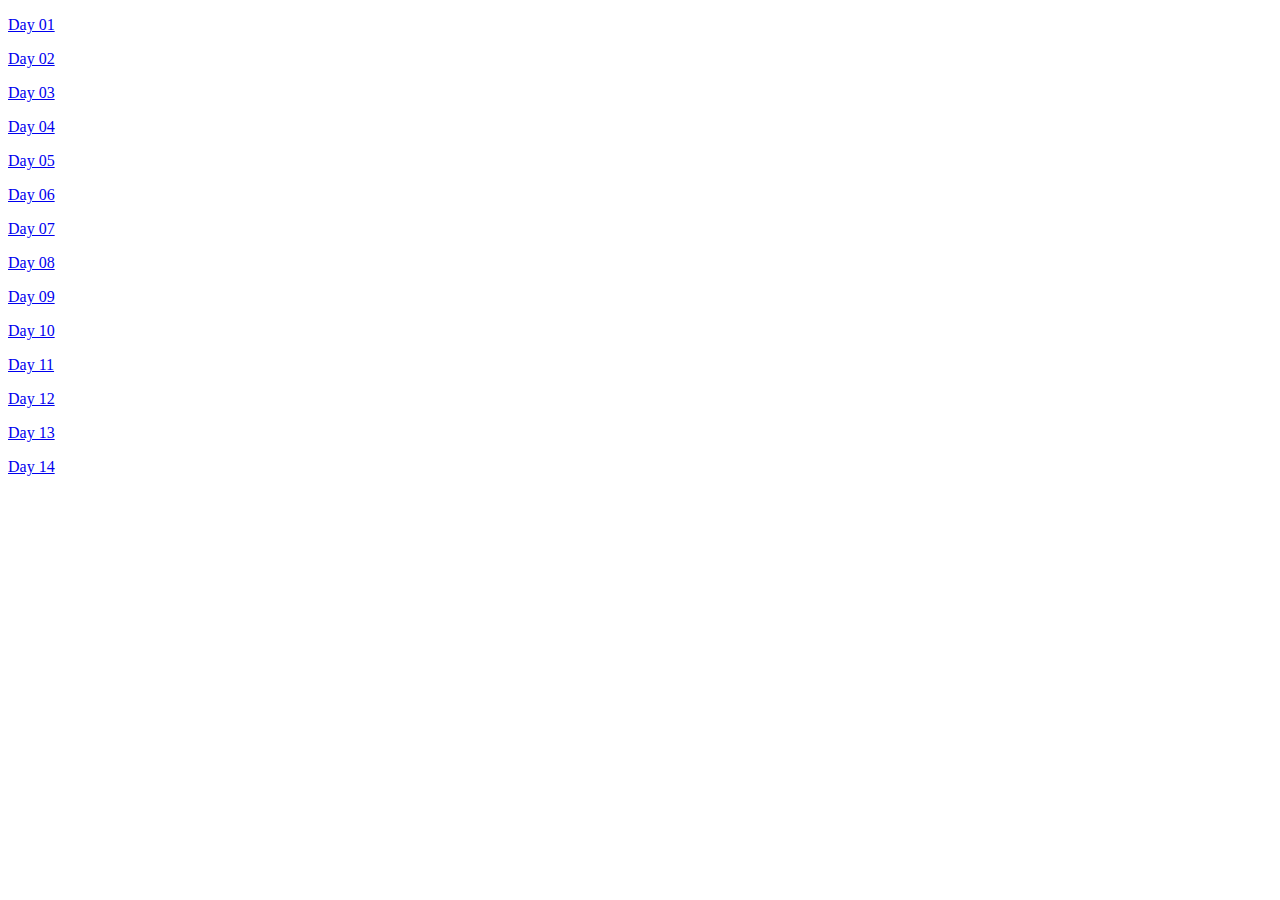
<file: index.html>
<!DOCTYPE html>
<html lang="en">
<head>
    <meta charset="UTF-8">
    <meta name="viewport" content="width=device-width, initial-scale=1.0">
    <title>Home Page of 100Days</title>
</head>
<body>
    <header></header>
    <main>
        <p><a href="day01/index.html">Day 01</a></p>
        <p><a href="day02/index.html">Day 02</a></p>
        <p><a href="day03/index.html">Day 03</a></p>
        <p><a href="day04/index.html">Day 04</a></p>
        <p><a href="day01/index.html">Day 05</a></p>
        <p><a href="day06/index.html">Day 06</a></p>
        <p><a href="day07/index.html">Day 07</a></p>
        <p><a href="day08/index.html">Day 08</a></p>
        <p><a href="day09/index.html">Day 09</a></p>
        <p><a href="day10/index.html">Day 10</a></p>
        <p><a href="day11/index.html">Day 11</a></p>
        <p><a href="day12/index.html">Day 12</a></p>
        <p><a href="day13/index.html">Day 13</a></p>
        <p><a href="day14/index.html">Day 14</a></p>
    </main>
    <footer></footer>
</body>
</html>
</file>
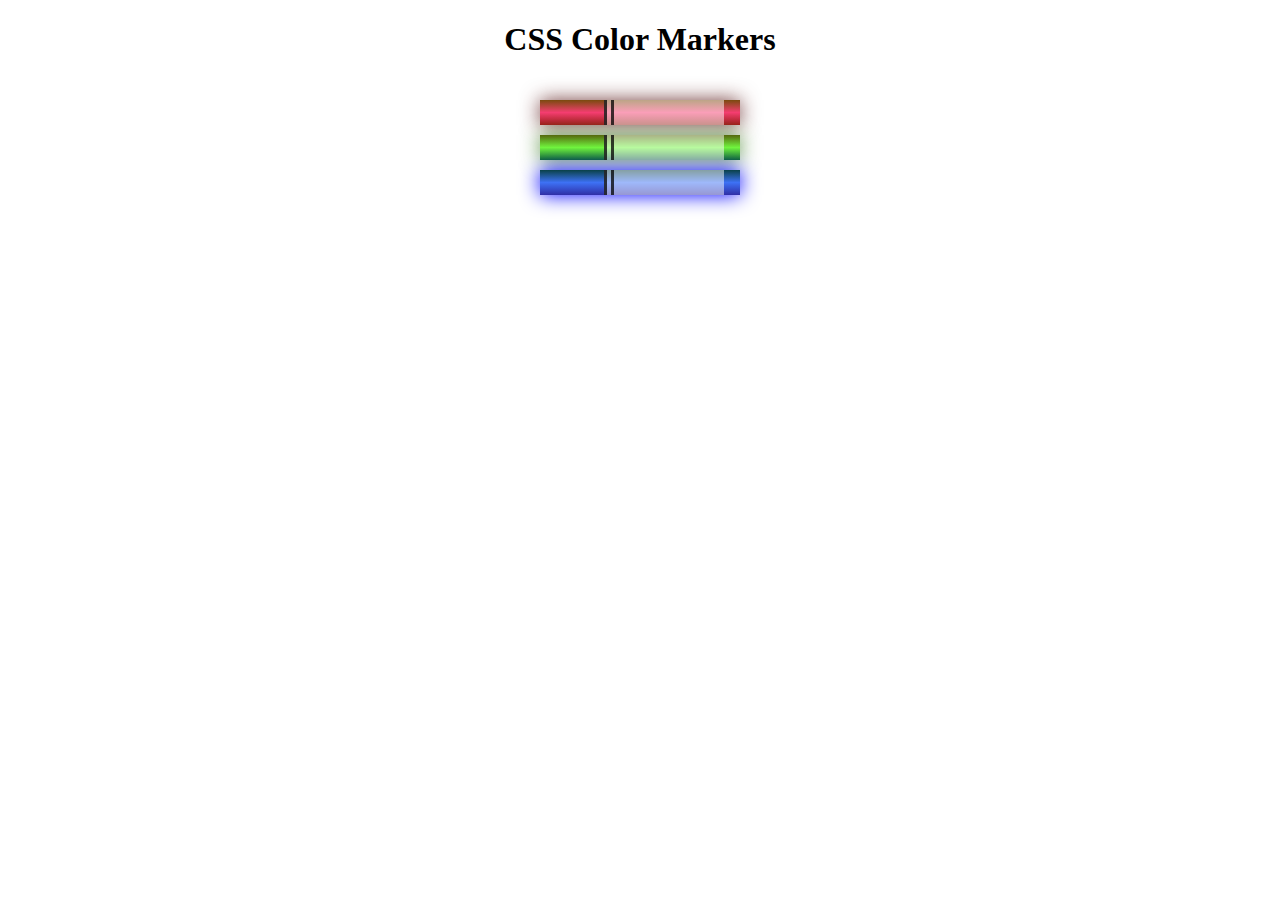
<file: day03/index.html>
<!DOCTYPE html>
<html lang="en">
  <head>
    <meta charset="utf-8">
    <meta name="viewport" content="width=device-width, initial-scale=1.0">
    <title>Colored Markers</title>
    <link rel="stylesheet" href="styles.css">
  </head>
  <body>
    <h1>CSS Color Markers</h1>
    <div class="container">
      <div class="marker red">
        <div class="cap"></div>
        <div class="sleeve"></div>
      </div>
      <div class="marker green">
        <div class="cap"></div>
        <div class="sleeve"></div>
      </div>
      <div class="marker blue">
        <div class="cap"></div>
        <div class="sleeve"></div>
      </div>
    </div>
  </body>
</html>
</file>
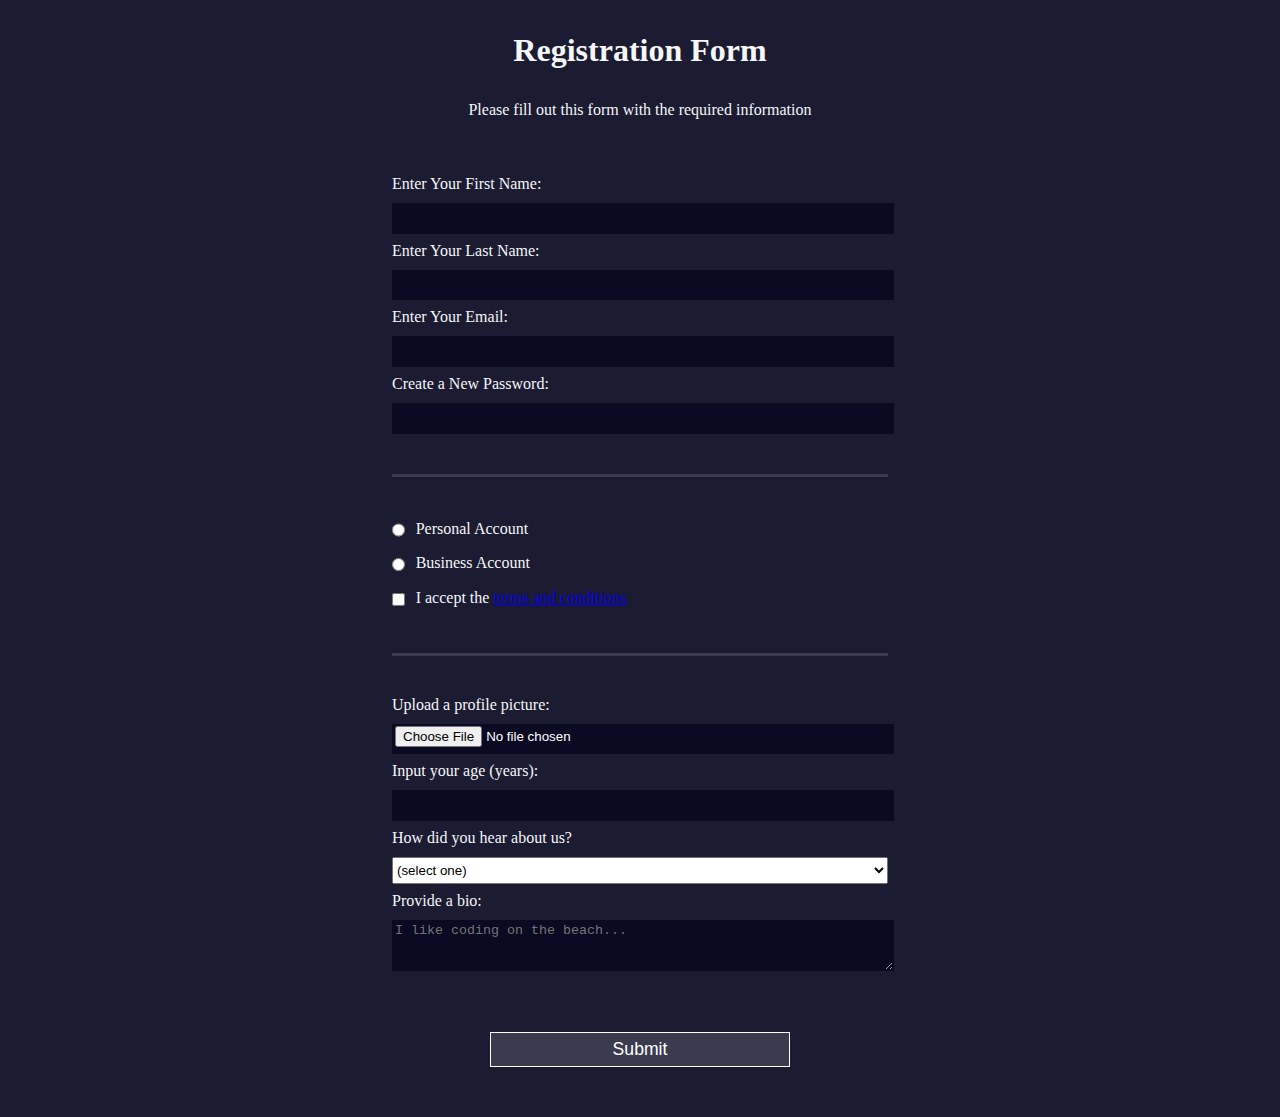
<file: day04/index.html>
<!DOCTYPE html>
<html lang="en">
  <head>
    <meta charset="UTF-8">
    <title>Registration Form</title>
    <link rel="stylesheet" href="styles.css" />
  </head>
  <body>
    <h1>Registration Form</h1>
    <p>Please fill out this form with the required information</p>
    <form method="post" action='https://register-demo.freecodecamp.org'>
      <fieldset>
        <label for="first-name">Enter Your First Name: <input id="first-name" name="first-name" type="text" required /></label>
        <label for="last-name">Enter Your Last Name: <input id="last-name" name="last-name" type="text" required /></label>
        <label for="email">Enter Your Email: <input id="email" name="email" type="email" required /></label>
        <label for="new-password">Create a New Password: <input id="new-password" name="new-password" type="password" pattern="[a-z0-5]{8,}" required /></label>
      </fieldset>
      <fieldset>
        <label for="personal-account"><input id="personal-account" type="radio" name="account-type" class="inline" /> Personal Account</label>
        <label for="business-account"><input id="business-account" type="radio" name="account-type" class="inline" /> Business Account</label>
        <label for="terms-and-conditions">
          <input id="terms-and-conditions" type="checkbox" required name="terms-and-conditions" class="inline" /> I accept the <a href="https://www.freecodecamp.org/news/terms-of-service/">terms and conditions</a>
        </label>
      </fieldset>
      <fieldset>
        <label for="profile-picture">Upload a profile picture: <input id="profile-picture" type="file" name="file" /></label>
        <label for="age">Input your age (years): <input id="age" type="number" name="age" min="13" max="120" /></label>
        <label for="referrer">How did you hear about us?
          <select id="referrer" name="referrer">
            <option value="">(select one)</option>
            <option value="1">freeCodeCamp News</option>
            <option value="2">freeCodeCamp YouTube Channel</option>
            <option value="3">freeCodeCamp Forum</option>
            <option value="4">Other</option>
          </select>
        </label>
        <label for="bio">Provide a bio:
          <textarea id="bio" name="bio" rows="3" cols="30" placeholder="I like coding on the beach..."></textarea>
        </label>
      </fieldset>
      <input type="submit" value="Submit" />
    </form>
  </body>
</html>
</file>
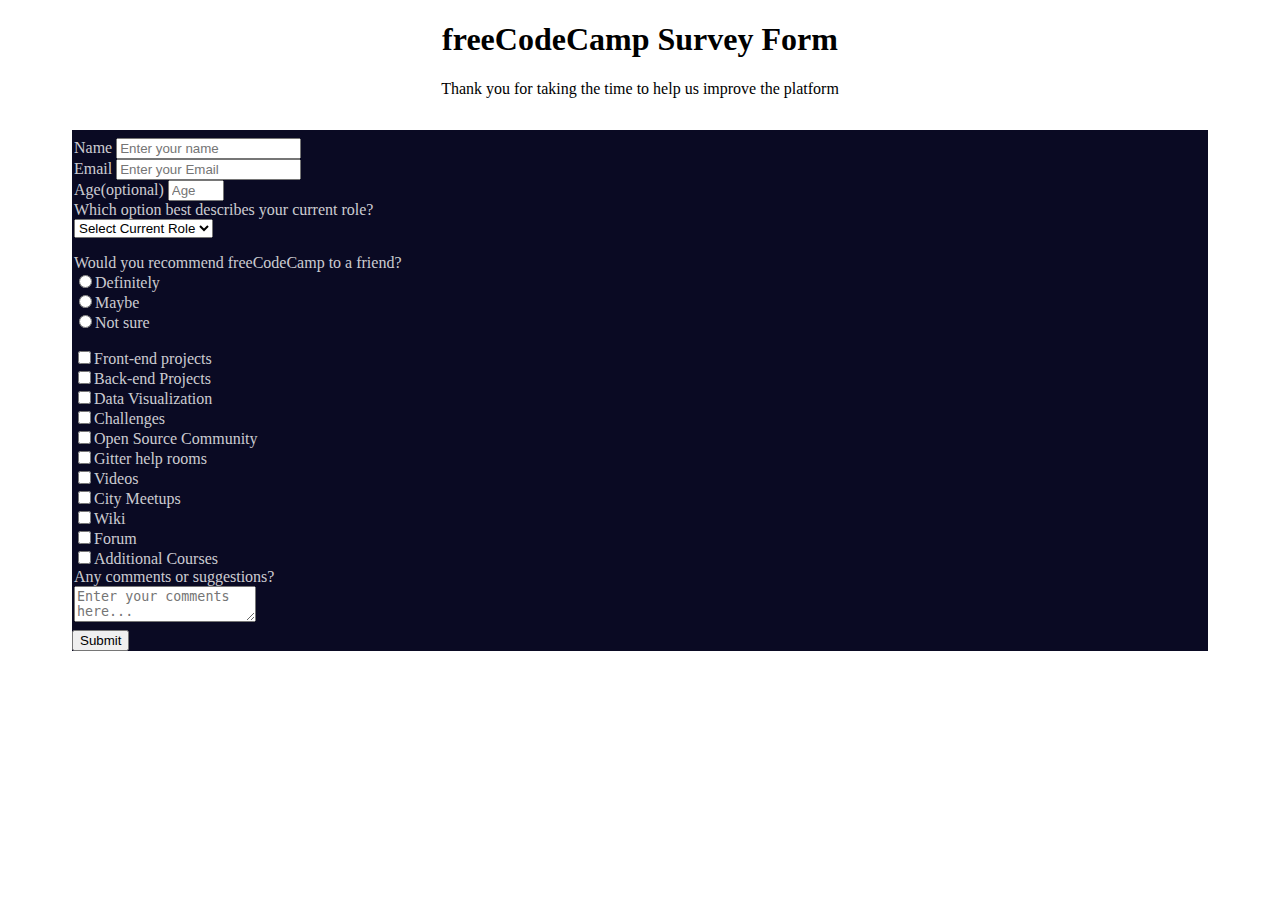
<file: day05/index.html>
<!DOCTYPE html>
<html lang="en">
  <head>
    <title>survey-form.freecodecamp.rocks</title>
    <meta charset="utf-8" />
    <meta name="viewport" content="width= device-width, initial-scale=1.0" />
    <link rel="stylesheet" href="styles.css">
  </head>
  <body>
    <h1 id="title">freeCodeCamp Survey Form</h1>
    <p id="description">Thank you for taking the time to help us improve the platform</p>
    <form id="survey-form">
      <fieldset>
        <label id="name-label">Name 
          <input id="name" required type="text" placeholder="Enter your name"/></label>
        <label id="email-label">Email 
          <input id="email" required type="email" placeholder="Enter your Email"/></label>
        <label id="number-label">Age(optional) 
          <input id="number" type="number" min="10" max="99" placeholder="Age"/></label>
        <label>Which option best describes your current role? 
          <select id="dropdown">
            <option>Select Current Role</option>
            <option>Student</option>
            <option>Full Time Job</option>
            <option>Full Time Learner</option>
            <option>Prefer not to say</option>
          </select></label>
      </fieldset>
      <fieldset>Would you recommend freeCodeCamp to a friend?
        <label><input type="radio" value="Definitely" name="recommend"/>Definitely</label>
        <label><input type="radio" value="Maybe" name="recommend"/>Maybe</label>
        <label><input type="radio" value="Not sure" name="recommend"/>Not sure</label>
      </fieldset>
      <fieldset>
        <label><input type="checkbox" value="Front-end"/>Front-end projects</label>
        <label><input type="checkbox" value="Back-end"/>Back-end Projects</label>
        <label><input type="checkbox" value="Data Visualization"/>Data Visualization</label>
        <label><input type="checkbox" value="Challenges"/>Challenges</label>
        <label><input type="checkbox" value="Open Source Community"/>Open Source Community</label>
        <label><input type="checkbox" value="Gitter help rooms"/>Gitter help rooms</label>
        <label><input type="checkbox" value="Videos"/>Videos</label>
        <label><input type="checkbox" value="City Meetups"/>City Meetups</label>
        <label><input type="checkbox" value="Wiki"/>Wiki</label>
        <label><input type="checkbox" value="Forum"/>Forum</label>
        <label><input type="checkbox" value="Additional Courses"/>Additional Courses</label>
        <label>Any comments or suggestions?<textarea placeholder="Enter your comments here..."/></textarea>
      </fieldset>
      <input type="submit" id="submit"/>
    </form>
  </body>

</html>
</file>
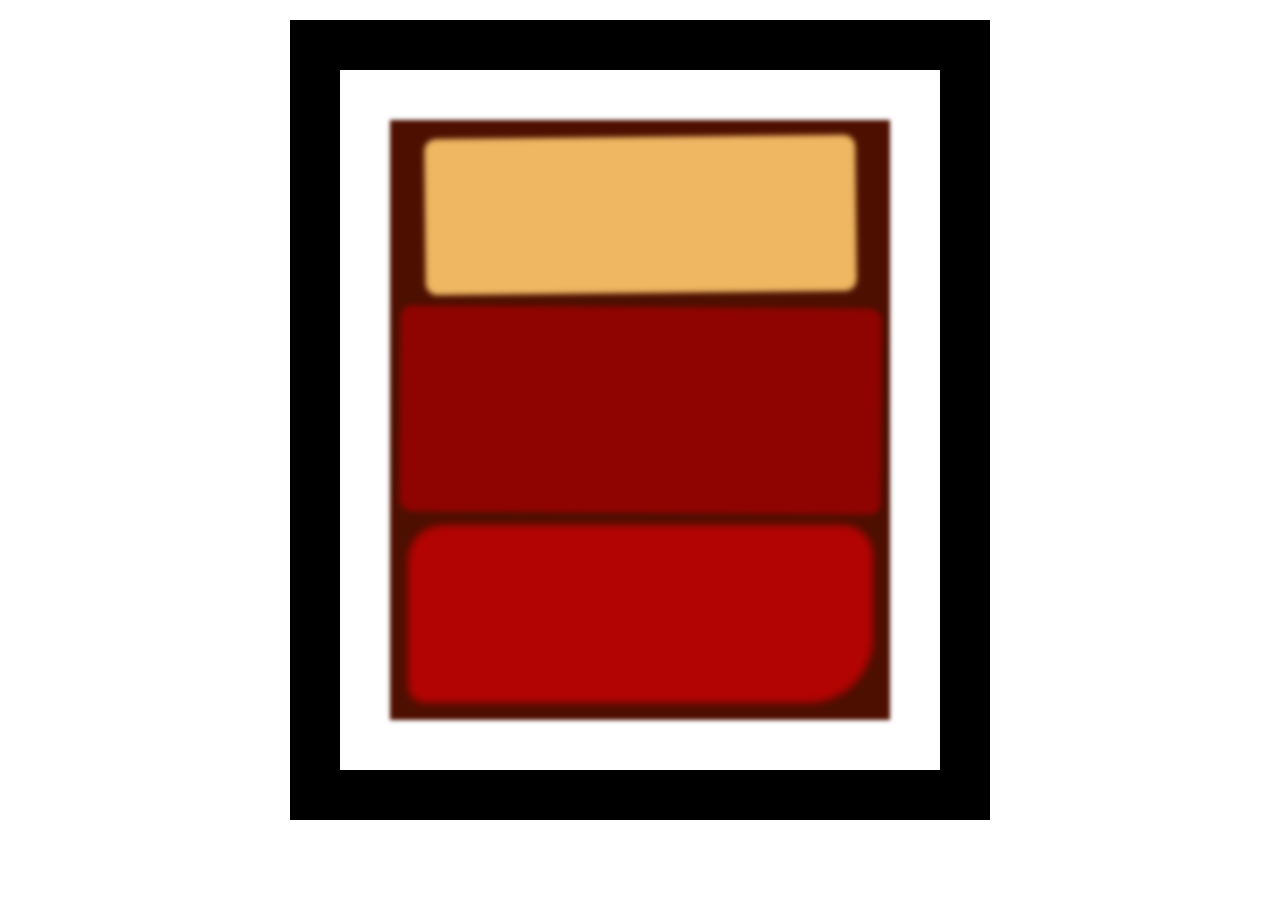
<file: day06/index.html>
<!DOCTYPE html>
<html lang="en">
  <head>
    <meta charset="UTF-8">
    <title>Rothko Painting</title>
    <link href="./styles.css" rel="stylesheet">
  </head>
  <body>
    <div class="frame">
      <div class="canvas">
        <div class="one"></div>
        <div class="two"></div>
        <div class="three"></div>
      </div>
    </div>
  </body>
</html>
</file>
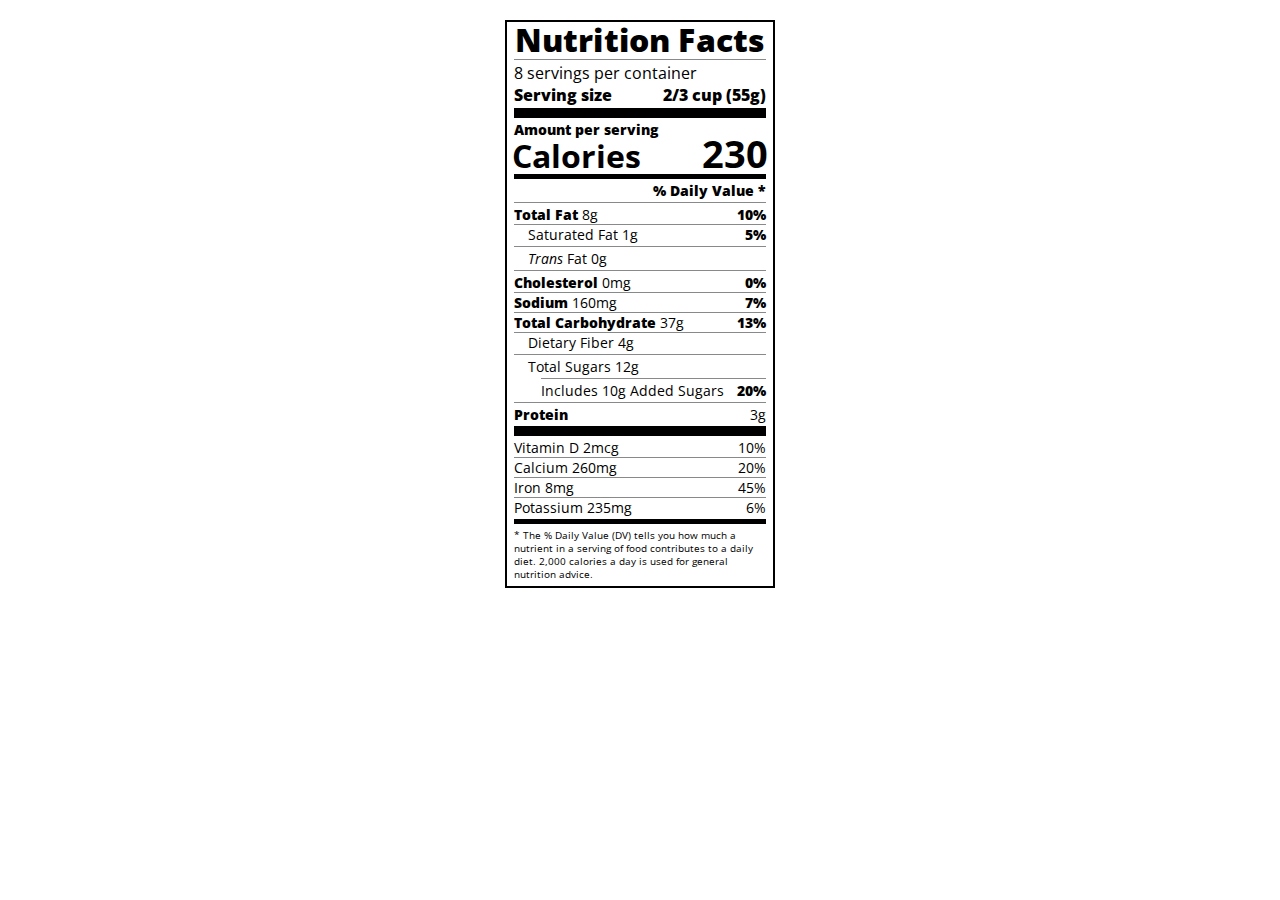
<file: day08/index.html>
<!DOCTYPE html>
<html lang="en">

<head>
  <meta charset="UTF-8">
  <title>Nutrition Label</title>
  <link href="https://fonts.googleapis.com/css?family=Open+Sans:400,700,800" rel="stylesheet">
  <link href="./styles.css" rel="stylesheet">
</head>

<body>
  <div class="label">
    <header>
      <h1 class="bold">Nutrition Facts</h1>
      <div class="divider"></div>
      <p>8 servings per container</p>
      <p class="bold">Serving size <span>2/3 cup (55g)</span></p>
    </header>
    <div class="divider large"></div>
    <div class="calories-info">
      <div class="left-container">
        <h2 class="bold small-text">Amount per serving</h2>
        <p>Calories</p>
      </div>
      <span>230</span>
    </div>
    <div class="divider medium"></div>
    <div class="daily-value small-text">
      <p class="bold right no-divider">% Daily Value *</p>
      <div class="divider"></div>
      <p><span><span class="bold">Total Fat</span> 8g</span> <span class="bold">10%</span></p>
      <p class="indent no-divider">Saturated Fat 1g <span class="bold">5%</span></p>
      <div class="divider"></div>
      <p class="indent no-divider"><span><i>Trans</i> Fat 0g</span></p>
      <div class="divider"></div>
      <p><span><span class="bold">Cholesterol</span> 0mg</span> <span class="bold">0%</span></p>
      <p><span><span class="bold">Sodium</span> 160mg</span> <span class="bold">7%</span></p>
      <p><span><span class="bold">Total Carbohydrate</span> 37g</span> <span class="bold">13%</span></p>
      <p class="indent no-divider">Dietary Fiber 4g</p>
      <div class="divider"></div>
      <p class="indent no-divider">Total Sugars 12g</p>
      <div class="divider double-indent"></div>
      <p class="double-indent no-divider">Includes 10g Added Sugars <span class="bold">20%</span>
      <div class="divider"></div>
      <p class="no-divider"><span class="bold">Protein</span> 3g</p>
      <div class="divider large"></div>
      <p>Vitamin D 2mcg <span>10%</span></p>
      <p>Calcium 260mg <span>20%</span></p>
      <p>Iron 8mg <span>45%</span></p>
      <p class="no-divider">Potassium 235mg <span>6%</span></p>
    </div>
    <div class="divider medium"></div>
    <p class="note">* The % Daily Value (DV) tells you how much a nutrient in a serving of food contributes to a daily
      diet. 2,000 calories a day is used for general nutrition advice.</p>
  </div>
</body>
</html>
</file>
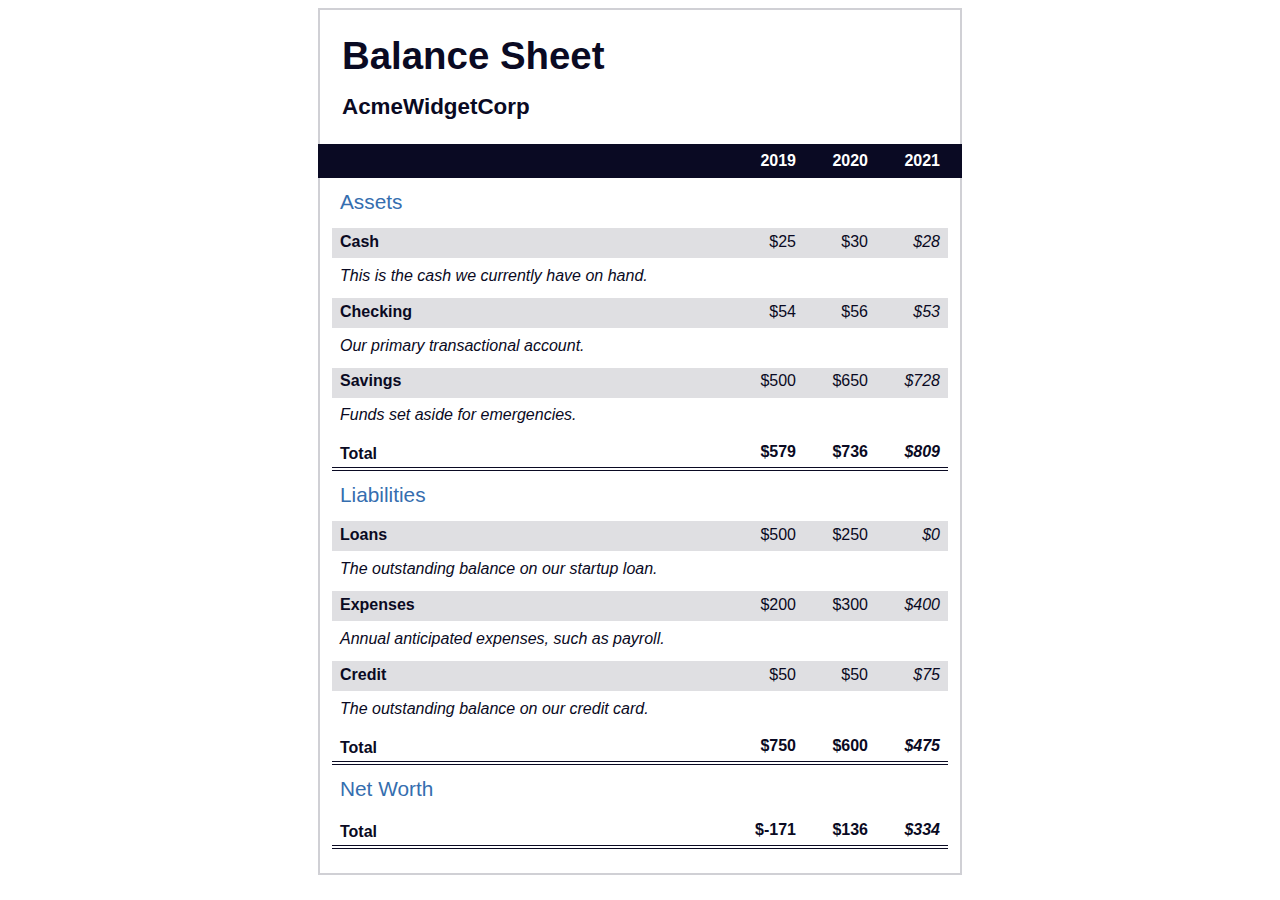
<file: day11/index.html>
<!DOCTYPE html>
<html lang="en">
  <head>
    <meta charset="UTF-8">
    <meta name="viewport" content="width=device-width, initial-scale=1.0">
    <title>Balance Sheet</title>
    <link rel="stylesheet" href="./styles.css">
  </head>
  <body>
    <main>
      <section>
        <h1>
          <span class="flex">
            <span>AcmeWidgetCorp</span>
            <span>Balance Sheet</span>
          </span>
        </h1>
        <div id="years" aria-hidden="true">
          <span class="year">2019</span>
          <span class="year">2020</span>
          <span class="year">2021</span>
        </div>
        <div class="table-wrap">
          <table>
            <caption>Assets</caption>
            <thead>
              <tr>
                <td></td>
                <th><span class="sr-only year">2019</span></th>
                <th><span class="sr-only year">2020</span></th>
                <th class="current"><span class="sr-only year">2021</span></th>
              </tr>
            </thead>
            <tbody>
              <tr class="data">
                <th>Cash <span class="description">This is the cash we currently have on hand.</span></th>
                <td>$25</td>
                <td>$30</td>
                <td class="current">$28</td>
              </tr>
              <tr class="data">
                <th>Checking <span class="description">Our primary transactional account.</span></th>
                <td>$54</td>
                <td>$56</td>
                <td class="current">$53</td>
              </tr>
              <tr class="data">
                <th>Savings <span class="description">Funds set aside for emergencies.</span></th>
                <td>$500</td>
                <td>$650</td>
                <td class="current">$728</td>
              </tr>
              <tr class="total">
                <th>Total <span class="sr-only">Assets</span></th>
                <td>$579</td>
                <td>$736</td>
                <td class="current">$809</td>
              </tr>
            </tbody>
          </table>
          <table>
            <caption>Liabilities</caption>
            <thead>
              <tr>
              <td></td>
              <th><span class="sr-only">2019</span></th>
              <th><span class="sr-only">2020</span></th>
              <th><span class="sr-only">2021</span></th>
              </tr>
            </thead>
            <tbody>
              <tr class="data">
                <th>Loans <span class="description">The outstanding balance on our startup loan.</span></th>
                <td>$500</td>
                <td>$250</td>
                <td class="current">$0</td>
              </tr>
              <tr class="data">
                <th>Expenses <span class="description">Annual anticipated expenses, such as payroll.</span></th>
                <td>$200</td>
                <td>$300</td>
                <td class="current">$400</td>
              </tr>
              <tr class="data">
                <th>Credit <span class="description">The outstanding balance on our credit card.</span></th>
                <td>$50</td>
                <td>$50</td>
                <td class="current">$75</td>
              </tr>
              <tr class="total">
                <th>Total <span class="sr-only">Liabilities</span></th>
                <td>$750</td>
                <td>$600</td>
                <td class="current">$475</td>
              </tr>
            </tbody>
          </table>
          <table>
            <caption>Net Worth</caption>
            <thead>
              <tr>
              <td></td>
              <th><span class="sr-only">2019</span></th>
              <th><span class="sr-only">2020</span></th>
              <th><span class="sr-only">2021</span></th>
              </tr>
            </thead>
            <tbody>
              <tr class="total">
                <th>Total <span class="sr-only">Net Worth</span></th>
                <td>$-171</td>
                <td>$136</td>
                <td class="current">$334</td>
              </tr>
            </tbody>
          </table>
        </div>
      </section>
    </main>
  </body>
</html>
</file>
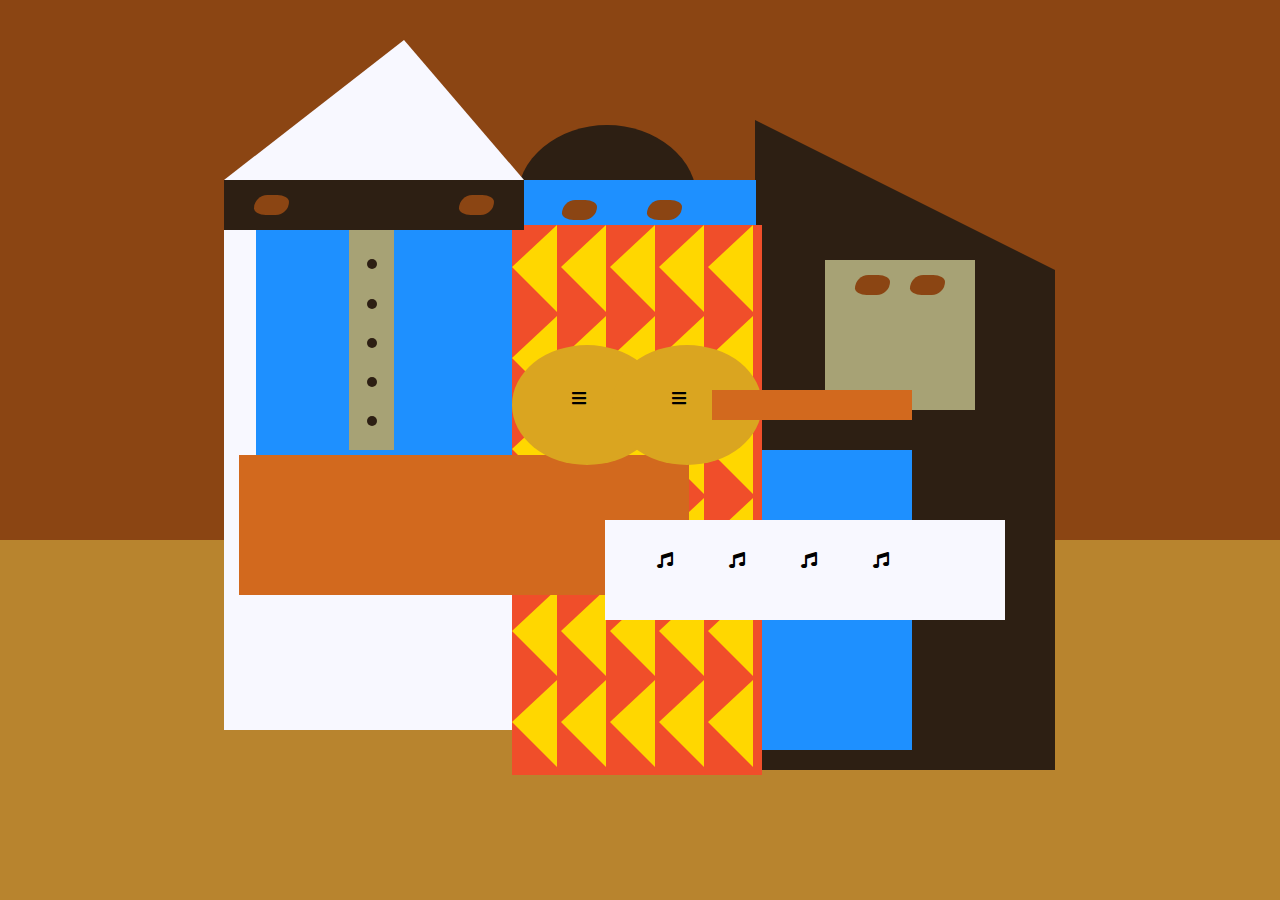
<file: day12/index.html>
<!DOCTYPE html>
<html lang="en">
  <head>
    <meta charset="utf-8">
    <title>Picasso Painting</title>
    <link rel="stylesheet" href="./styles.css" />
    <link rel="stylesheet" href="https://use.fontawesome.com/releases/v5.8.2/css/all.css">
  </head>
  <body>
    <div id="back-wall"></div>
    <div class="characters">
      <div id="offwhite-character">
        <div id="white-hat"></div>
        <div id="black-mask">
          <div class="eyes left"></div>
          <div class="eyes right"></div>
        </div>
        <div id="gray-instrument">
          <div class="black-dot"></div>
          <div class="black-dot"></div>
          <div class="black-dot"></div>
          <div class="black-dot"></div>
          <div class="black-dot"></div>
        </div>
        <div id="tan-table"></div>
      </div>
      <div id="black-character">
        <div id="black-hat"></div>
        <div id="gray-mask">
          <div class="eyes left"></div>
          <div class="eyes right"></div>
        </div>
        <div id="white-paper">
          <i class="fas fa-music"></i>
          <i class="fas fa-music"></i>
          <i class="fas fa-music"></i>
          <i class="fas fa-music"></i>
        </div>
      </div>
      <div class="blue" id="blue-left"></div>
      <div class="blue" id="blue-right"></div>
      <div id="orange-character">
        <div id="black-round-hat"></div>
        <div id="eyes-div">
          <div class="eyes left"></div>
          <div class="eyes right"></div>
        </div>
        <div id="triangles">
          <div class="triangle"></div>
          <div class="triangle"></div>
          <div class="triangle"></div>
          <div class="triangle"></div>
          <div class="triangle"></div>
          <div class="triangle"></div>
          <div class="triangle"></div>
          <div class="triangle"></div>
          <div class="triangle"></div>
          <div class="triangle"></div>
          <div class="triangle"></div>
          <div class="triangle"></div>
          <div class="triangle"></div>
          <div class="triangle"></div>
          <div class="triangle"></div>
          <div class="triangle"></div>
          <div class="triangle"></div>
          <div class="triangle"></div>
          <div class="triangle"></div>
          <div class="triangle"></div>
          <div class="triangle"></div>
          <div class="triangle"></div>
          <div class="triangle"></div>
          <div class="triangle"></div>
          <div class="triangle"></div>
          <div class="triangle"></div>
          <div class="triangle"></div>
          <div class="triangle"></div>
          <div class="triangle"></div>
          <div class="triangle"></div>
        </div>
        <div id="guitar">
          <div class="guitar" id="guitar-left">
            <i class="fas fa-bars"></i>
          </div>
          <div class="guitar" id="guitar-right">
            <i class="fas fa-bars"></i>
          </div>
          <div id="guitar-neck"></div>
        </div>
      </div>
    </div>
  </body>
</html>
</file>
<file: day03/styles.css>
h1 {
  text-align: center;
}

.container {
  background-color: rgb(255, 255, 255);
  padding: 10px 0;
}

.marker {
  width: 200px;
  height: 25px;
  margin: 10px auto;
}

.cap {
  width: 60px;
  height: 25px;
}

.sleeve {
  width: 110px;
  height: 25px;
  background-color: rgba(255, 255, 255, 0.5);
  border-left: 10px double rgba(0, 0, 0, 0.75);
}

.cap, .sleeve {
  display: inline-block;
}

.red {
  background: linear-gradient(rgb(122, 74, 14), rgb(245, 62, 113), rgb(162, 27, 27));
  box-shadow: 0 0 20px 0 rgba(83, 14, 14, 0.8);
}

.green {
  background: linear-gradient(#55680D, #71F53E, #116C31);
  box-shadow: 0 0 20px 0 #3B7E20CC;
}

.blue {
  background: linear-gradient(hsl(186, 76%, 16%), hsl(223, 90%, 60%), hsl(240, 56%, 42%));
  box-shadow: 0 0 20px 0 blue;
}
</file>
<file: day04/styles.css>
body {
  width: 100%;
  height: 100vh;
  margin: 0;
  background-color: #1b1b32;
  color: #f5f6f7;
  font-family: Tahoma;
  font-size: 16px;
}

h1, p {
  margin: 1em auto;
  text-align: center;
}

form {
  width: 60vw;
  max-width: 500px;
  min-width: 300px;
  margin: 0 auto;
  padding-bottom: 2em;
}

fieldset {
  border: none;
  padding: 2rem 0;
  border-bottom: 3px solid #3b3b4f;
}

fieldset:last-of-type {
  border-bottom: none;
}

label {
  display: block;
  margin: 0.5rem 0;
}

input,
textarea,
select {
  margin: 10px 0 0 0;
  width: 100%;
  min-height: 2em;
}

input, textarea {
  background-color: #0a0a23;
  border: 1px solid #0a0a23;
  color: #ffffff;
}

.inline {
  width: unset;
  margin: 0 0.5em 0 0;
  vertical-align: middle;
}

input[type="submit"] {
  display: block;
  width: 60%;
  margin: 1em auto;
  height: 2em;
  font-size: 1.1rem;
  background-color: #3b3b4f;
  border-color: white;
  min-width: 300px;
}

input[type="file"] {
  padding: 1px 2px;
}
</file>
<file: day05/styles.css>
label, textarea,select{
  display: block;
}
h1,p{
  text-align: center;
}
fieldset{
  border: none;
  padding: 0.5em 0;
}
form{
  color: rgba(255,255,255,0.8);
  margin: 2rem 4rem;
  padding: 2rem auto;
  background-color: #0a0a23
}
</file>
<file: day06/styles.css>
.canvas {
  width: 500px;
  height: 600px;
  background-color: #4d0f00;
  overflow: hidden;
  filter: blur(2px);
}

.frame {
  border: 50px solid black;
  width: 500px;
  padding: 50px;
  margin: 20px auto;
}

.one {
  width: 425px;
  height: 150px;
  background-color: #efb762;
  margin: 20px auto;
  box-shadow: 0 0 3px 3px #efb762;
  border-radius: 9px;
  transform: rotate(-0.6deg);
}

.two {
  width: 475px;
  height: 200px;
  background-color: #8f0401;
  margin: 0 auto 20px;
  box-shadow: 0 0 3px 3px #8f0401;
  border-radius: 8px 10px;
  transform: rotate(0.4deg);
}

.one, .two {
  filter: blur(1px);
}

.three {
  width: 91%;
  height: 28%;
  background-color: #b20403;
  margin: auto;
  filter: blur(2px);
  box-shadow: 0 0 5px 5px #b20403;
  border-radius: 30px 25px 60px 12px;

}
</file>
<file: day08/styles.css>
* {
  box-sizing: border-box;
}

html {
  font-size: 16px;
}

body {
  font-family: 'Open Sans', sans-serif;
}

.label {
  border: 2px solid black;
  width: 270px;
  margin: 20px auto;
  padding: 0 7px;
}

header h1 {
  text-align: center;
  margin: -4px 0;
  letter-spacing: 0.15px
}

p {
  margin: 0;
  display: flex;
  justify-content: space-between;
}

.divider {
  border-bottom: 1px solid #888989;
  margin: 2px 0;
}

.bold {
  font-weight: 800;
}

.large {
  height: 10px;
}

.large, .medium {
  background-color: black;
  border: 0;
}

.medium {
  height: 5px;
}

.small-text {
  font-size: 0.85rem;
}


.calories-info {
  display: flex;
  justify-content: space-between;
  align-items: flex-end;
}

.calories-info h2 {
  margin: 0;
}

.left-container p {
  margin: -5px -2px;
  font-size: 2em;
  font-weight: 700;
}

.calories-info span {
  margin: -7px -2px;
  font-size: 2.4em;
  font-weight: 700;
}

.right {
  justify-content: flex-end;
}

.indent {
  margin-left: 1em;
}

.double-indent {
  margin-left: 2em;
}

.daily-value p:not(.no-divider) {
  border-bottom: 1px solid #888989;
}

.note {
  font-size: 0.6rem;
  margin: 5px 0;
}
</file>
<file: day11/styles.css>
span[class~="sr-only"] {
    border: 0 !important;
    clip: rect(1px, 1px, 1px, 1px) !important;
    clip-path: inset(50%) !important;
    height: 1px !important;
    width: 1px !important;
    position: absolute !important;
    overflow: hidden !important;
    white-space: nowrap !important;
    padding: 0 !important;
    margin: -1px !important;
  }
  
  html {
    box-sizing: border-box;
  }
  
  body {
    font-family: sans-serif;
    color: #0a0a23;
  }
  
  h1 {
    max-width: 37.25rem;
    margin: 0 auto;
    padding: 1.5rem 1.25rem;
  }
  
  h1 .flex {
    display: flex;
    flex-direction: column-reverse;
    gap: 1rem;
  }
  
  h1 .flex span:first-of-type {
    font-size: 0.7em;
  }
  
  h1 .flex span:last-of-type {
    font-size: 1.2em;
  }
  
  section {
    max-width: 40rem;
    margin: 0 auto;
    border: 2px solid #d0d0d5;
  }
  
  #years {
    display: flex;
    justify-content: flex-end;
    position: sticky;
    z-index: 999;
    top: 0;
    background: #0a0a23;
    color: #fff;
    padding: 0.5rem calc(1.25rem + 2px) 0.5rem 0;
    margin: 0 -2px;
  }
  
  #years span[class] {
    font-weight: bold;
    width: 4.5rem;
    text-align: right;
  }
  
  .table-wrap {
    padding: 0 0.75rem 1.5rem 0.75rem;
  }
  
  table {
    border-collapse: collapse;
    border: 0;
    width: 100%;
    position: relative;
    margin-top: 3rem;
  }
  
  table caption {
    color: #356eaf;
    font-size: 1.3em;
    font-weight: normal;
    position: absolute;
    top: -2.25rem;
    left: 0.5rem;
  }
  
  tbody td {
    width: 100vw;
    min-width: 4rem;
    max-width: 4rem;
  }
  
  tbody th {
    width: calc(100% - 12rem);
  }
  
  tr[class="total"] {
    border-bottom: 4px double #0a0a23;
    font-weight: bold;
  }
  
  tr[class="total"] th {
    text-align: left;
    padding: 0.5rem 0 0.25rem 0.5rem;
  }
  
  tr.total td {
    text-align: right;
    padding: 0 0.25rem;
  }
  
  tr.total td:nth-of-type(3) {
    padding-right: 0.5rem;
  }
  
  tr.total:hover {
    background-color: #99c9ff;
  }
  
  td.current {
    font-style: italic;
  }
  
  tr.data {
    background-image: linear-gradient(to bottom, #dfdfe2 1.845rem, white 1.845rem);
  }
  
  tr.data th {
    text-align: left;
    padding-top: 0.3rem;
    padding-left: 0.5rem;
  }
  
  tr.data th .description {
    display: block;
    font-weight: normal;
    font-style: italic;
    padding: 1rem 0 0.75rem;
    margin-right: -13.5rem;
  }
  
  tr.data td {
    vertical-align: top;
    padding: 0.3rem 0.25rem 0;
    text-align: right;
  }
  
  tr.data td:last-of-type{
    padding-right:0.5rem;
  }
</file>
<file: day12/styles.css>
body {
    background-color: rgb(184, 132, 46);
  }
  
  #back-wall {
    background-color: #8B4513;
    width: 100%;
    height: 60%;
    position: absolute;
    top: 0;
    left: 0;
    z-index: -1;
  }
  
  #offwhite-character {
    width: 300px;
    height: 550px;
    background-color: GhostWhite;
    position: absolute;
    top: 20%;
    left: 17.5%;
  }
  
  #white-hat {
    width: 0;
    height: 0;
    border-style: solid;
    border-width: 0 120px 140px 180px;
    border-top-color: transparent;
    border-right-color: transparent;
    border-bottom-color: GhostWhite;
    border-left-color: transparent;
    position: absolute;
    top: -140px;
    left: 0;
  }
  
  #black-mask {
    width: 100%;
    height: 50px;
    background-color: rgb(45, 31, 19);
    position: absolute;
    top: 0;
    left: 0;
    z-index: 1;
  }
  
  #gray-instrument {
    width: 15%;
    height: 40%;
    background-color: rgb(167, 162, 117);
    position: absolute;
    top: 50px;
    left: 125px;
    z-index: 1;
  }
  
  .black-dot {
    width: 10px;
    height: 10px;
    background-color: rgb(45, 31, 19);
    border-radius: 50%;
    display: block;
    margin: auto;
    margin-top: 65%;
  }
  
  #tan-table {
    width: 450px;
    height: 140px;
    background-color: #D2691E;
    position: absolute;
    top: 275px;
    left: 15px;
    z-index: 1;
  }
  
  #black-character {
    width: 300px;
    height: 500px;
    background-color: rgb(45, 31, 19);
    position: absolute;
    top: 30%;
    left: 59%;
  }
  
  #black-hat {
    width: 0;
    height: 0;
    border-style: solid;
    border-width: 150px 0 0 300px;
    border-top-color: transparent;
    border-right-color: transparent;
    border-bottom-color: transparent;
    border-left-color: rgb(45, 31, 19);
    position: absolute;
    top: -150px;
    left: 0;
  }
  
  #gray-mask {
    width: 150px;
    height: 150px;
    background-color: rgb(167, 162, 117);
    position: absolute;
    top: -10px;
    left: 70px;
  }
  
  #white-paper {
    width: 400px;
    height: 100px;
    background-color: GhostWhite;
    position: absolute;
    top: 250px;
    left: -150px;
    z-index: 1;
  }
  
  .fa-music {
    display: inline-block;
    margin-top: 8%;
    margin-left: 13%;
  }
  
  .blue {
    background-color: #1E90FF;
  }
  
  #blue-left {
    width: 500px;
    height: 300px;
    position: absolute;
    top: 20%;
    left: 20%;
  }
  
  #blue-right {
    width: 400px;
    height: 300px;
    position: absolute;
    top: 50%;
    left: 40%;
  }
  
  #orange-character {
    width: 250px;
    height: 550px;
    background-color: rgb(240, 78, 42);
    position: absolute;
    top: 25%;
    left: 40%;
  }
  
  #black-round-hat {
    width: 180px;
    height: 150px;
    background-color: rgb(45, 31, 19);
    border-radius: 50%;
    position: absolute;
    top: -100px;
    left: 5px;
    z-index: -1;
  }
  
  #eyes-div {
    width: 180px;
    height: 50px;
    position: absolute;
    top: -40px;
    left: 20px;
    z-index: 3;
  }
  
  #triangles {
      width: 250px;
      height: 550px;
  }
  
  .triangle {
    width: 0;
    height: 0;
    border-style: solid;
    border-width: 42px 45px 45px 0;
    border-top-color: transparent;
    border-right-color: Gold; /* yellow */
    border-bottom-color: transparent;
    border-left-color: transparent;
    display: inline-block;
  }
  
  #guitar {
    width: 100%;
    height: 100px;
    position: absolute;
    top: 120px;
    left: 0px;
    z-index: 3;
  }
  
  .guitar {
  width: 150px;
  height: 120px;
  background-color: Goldenrod;
  border-radius: 50%;
  }
  
  #guitar-left {
    position: absolute;
    left: 0px;
  }
  
  #guitar-right {
    position: absolute;
    left: 100px;
  }
  
  .fa-bars {
    display: block;
    margin-top: 30%;
    margin-left: 40%;
  }
  
  #guitar-neck {
    width: 200px;
    height: 30px;
    background-color: #D2691E;
    position: absolute;
    top: 45px;
    left: 200px;
    z-index: 3;
  }
  
  .eyes {
    width: 35px;
    height: 20px;
    background-color: #8B4513;
    border-radius: 20px 50%;
  }
  
  .right {
    position: absolute;
    top: 15px;
    right: 30px;
  }
  
  .left{
    position:absolute;
    top:15px;
    left:30px;
  }
</file>
